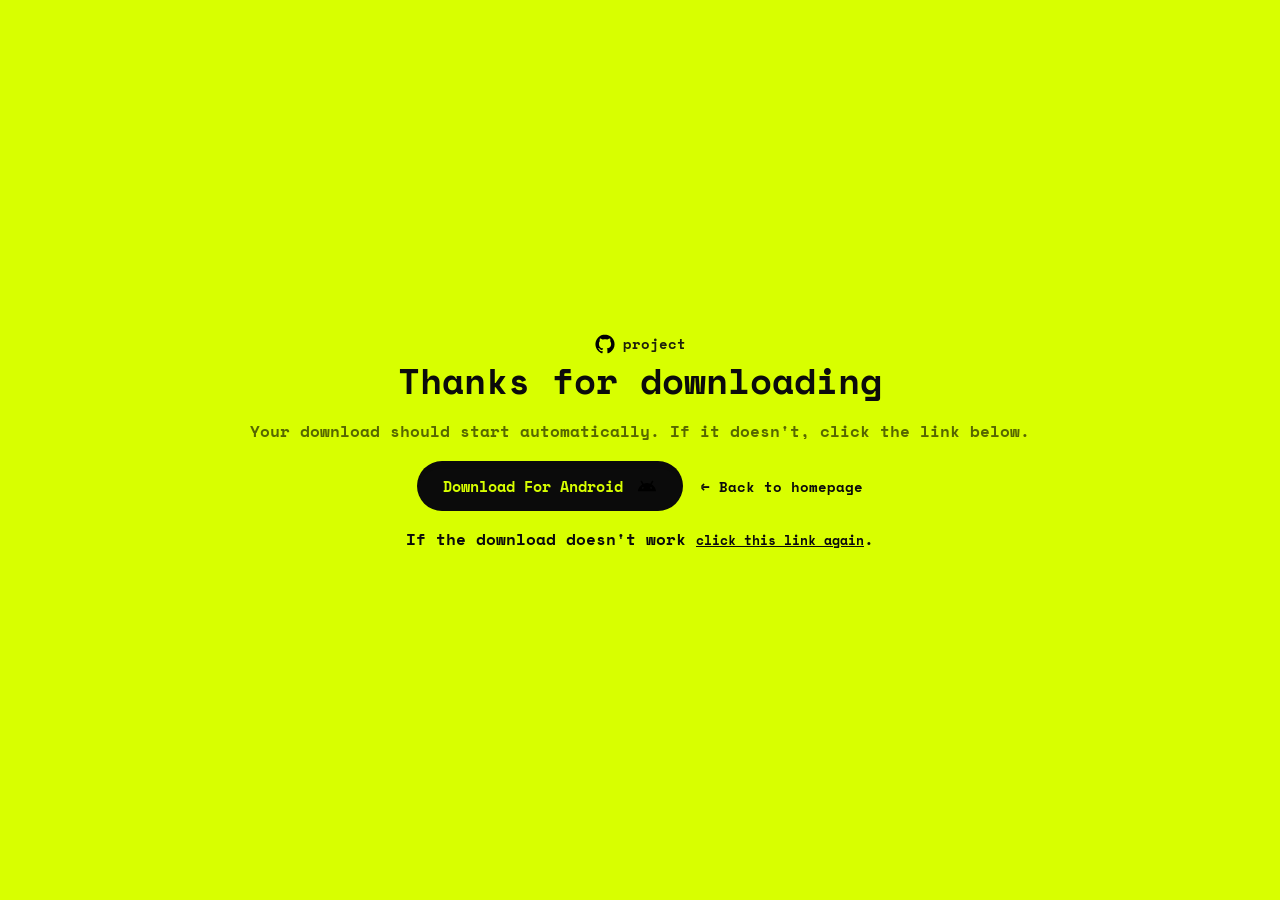
<file: thanks.html>
<!doctype html>
<html lang="en">
<head>
  <meta charset="utf-8" />
  <meta name="viewport" content="width=device-width,initial-scale=1" />
  <title>Thanks — RemindLater</title>
  <link rel="stylesheet" href="styles.css" />
</head>
<body>
  <main class="page thanks">
    <header class="site-header">
      <a class="project-link" href="https://github.com/fayadgamer13/RemindLater" target="_blank" rel="noopener">
        <img src="assets/github.svg" alt="github" class="github-icon" />
        <span>project</span>
      </a>
    </header>

    <section class="thanks-content">
      <h1>Thanks for downloading</h1>
      <p class="note">Your download should start automatically. If it doesn't, click the link below.</p>

      <div class="actions">
        <button id="againBtn" class="download-btn" type="button" data-apk="https://github.com/fayadgamer13/RemindLater/releases/download/1.3/app-debug.apk">
  <span>Download For Android</span> 
    <img src= assets/android.svg alt="button-btn" class="btn-android">
</button>
        <a class="home-link" href="index.html">← Back to homepage</a>
      </div>

      <p class="fallback">If the download doesn't work <button id="fallbackBtn" class="plain-link">click this link again</button>.</p>
    </section>
  </main>

  <script src="script.js"></script>
</body>
</html>
</file>
<file: styles.css>
@font-face{
  font-family: "SpaceMonoLocal";
  src: url("assets/SpaceMono-Bold.ttf") format("opentype");
  font-weight: 400 700;
  font-style: normal;
  font-display: swap;
  
}

:root{
  --bg: #d8ff00; /* bright lime similar to provided image */
  --text: #0b0b0b;
  --muted: rgba(0,0,0,0.6);
  --accent-bg: #0b0b0b;
  --btn-radius: 999px;
  --max-w: 1100px;
}

*{box-sizing:border-box}
html,body{height:100%}
body{
  margin:0;
  font-family: "SpaceMonoLocal", "Space Mono", monospace;
  background: var(--bg);
  color:var(--text);
  -webkit-font-smoothing:antialiased;
  -moz-osx-font-smoothing:grayscale;
}

.page{min-height:100vh;display:flex;flex-direction:column;align-items:stretch;justify-content:flex-start;max-width:var(--max-w);margin:0 auto;padding:48px 32px}

.site-header{display:flex;justify-content:flex-end;align-items:center}
.project-link{display:inline-flex;align-items:center;gap:8px;color:var(--text);text-decoration:none;font-size:14px}
.github-icon{width:20px;height:20px;filter:invert(0)}
.project-link span{opacity:0.9}

/* HERO */
.hero{flex:1;display:flex;flex-direction:column;justify-content:center;align-items:flex-start;padding-left:40px}
.logo-row{display:flex;align-items:center;gap:18px;margin-bottom:18px}
.logo{width:60px;height:60px}
.brand{font-size:22px;letter-spacing:2px;margin:0}

/* Tagline */
.tag{font-size:28px;margin:0 0 30px 0;letter-spacing:1px}

/* Download button */
.download-btn{
  font-family: "SpaceMonoLocal";
  src: url("assets/SpaceMono-Bold.ttf") format("opentype");
  font-weight: 400;
  display:inline-flex;
  align-items:center;
  gap:14px;
  padding:14px 26px;
  background:#0b0b0b;
  color: #d8ff00;
  border:none;
  border-radius:999px;
  cursor:pointer;
  font-size:15px;
  box-shadow:0 8px 0 rgba(0,0,0,0.06) inset;
}

.download-btn .btn-android{width:20px;height:20px;filter:invert(1) brightness(2)}
.download-btn:active{transform:translateY(1px)}


/* THANKS PAGE */
.thanks{align-items:center;justify-content:center;text-align:center;padding:40px}
.thanks-content h1{font-size:36px;margin:0 0 12px}
.note{margin:0 0 18px;color:var(--muted)}
.actions{display:flex;gap:18px;justify-content:center;align-items:center;margin-bottom:14px}
.home-link{color:var(--text);text-decoration:none;font-size:14px}
.plain-link{background:none;border:none;color:var(--text);text-decoration:underline;cursor:pointer;font-family:inherit;padding:0}

/* Responsive */
@media (max-width:600px){
  .logo{width:46px;height:46px}
  .brand{font-size:18px}
  .tag{font-size:22px}
  .page{padding:28px}
}
</file>
